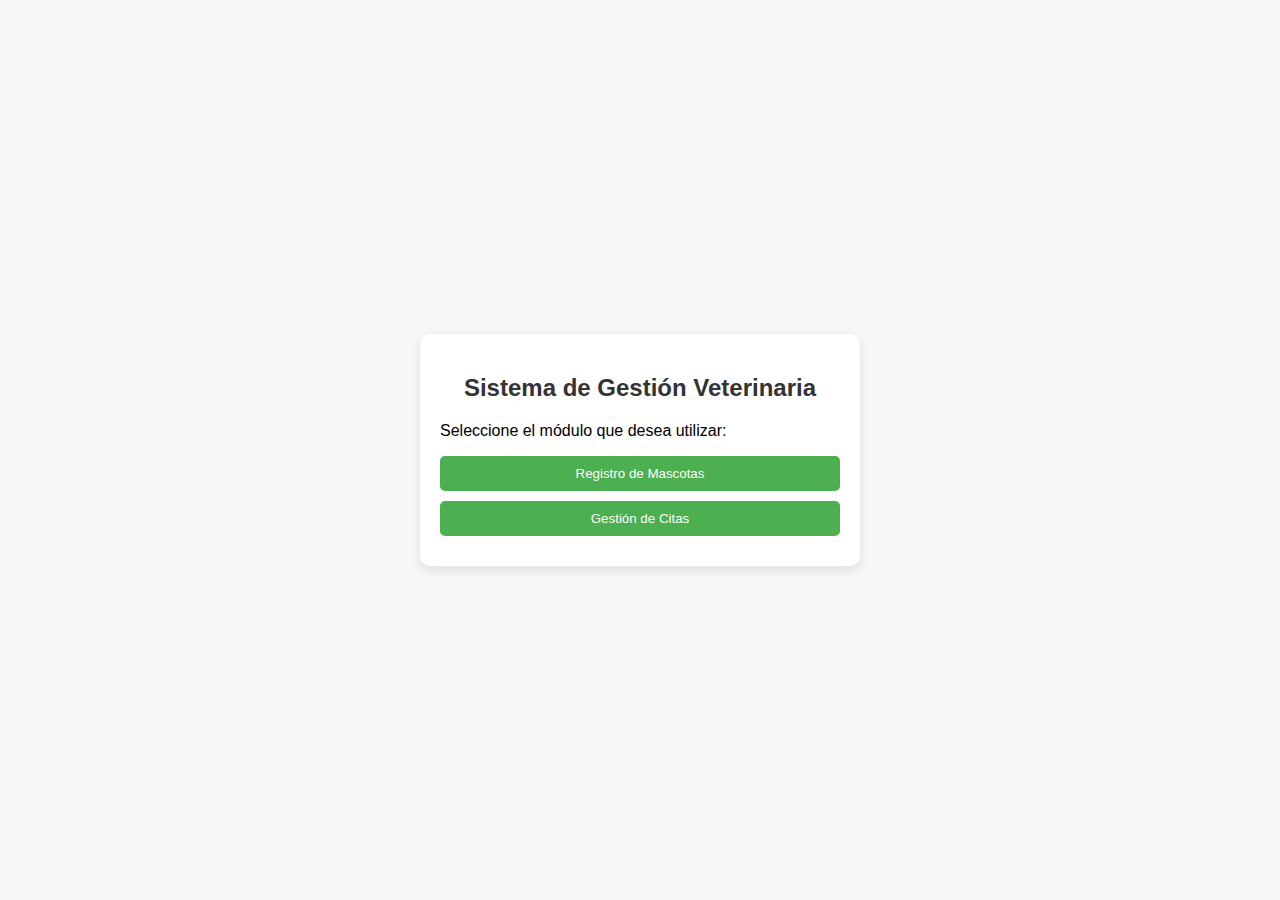
<file: index.html>
<!DOCTYPE html>
<html lang="es">
<head>
    <meta charset="UTF-8">
    <meta name="viewport" content="width=device-width, initial-scale=1.0">
    <title>Inicio - Sistema Veterinario</title>
    <link rel="stylesheet" href="styles.css">
</head>
<body>
    <div class="container">
        <h2>Sistema de Gestión Veterinaria</h2>
        <p>Seleccione el módulo que desea utilizar:</p>

        <button onclick="window.location.href='registroMascota.html'">Registro de Mascotas</button> 
        <br>
        <button onclick="window.location.href='cita.html'">Gestión de Citas</button>
    </div>
</body>
</html>
</file>
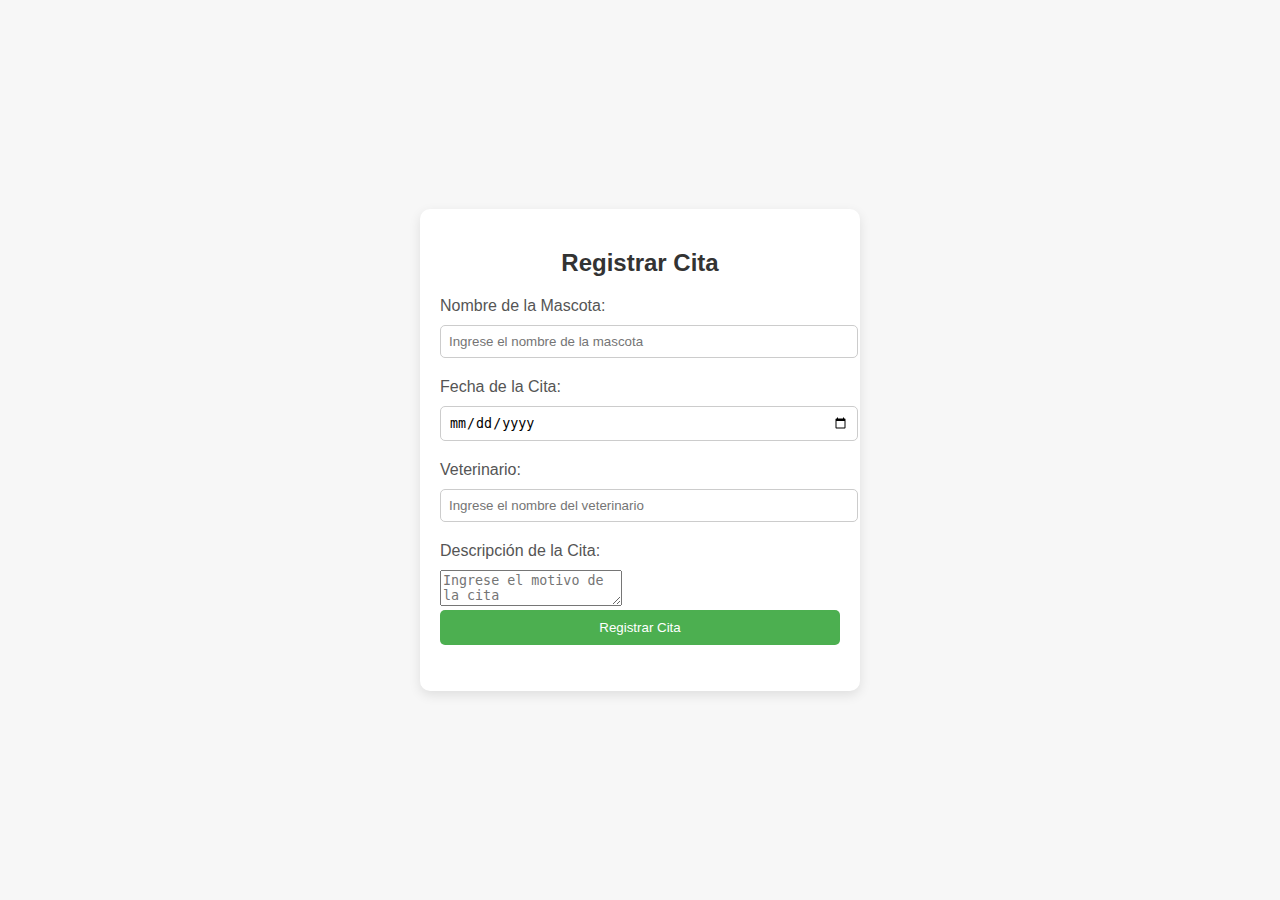
<file: cita.html>
<!DOCTYPE html>
<html lang="es">
<head>
    <meta charset="UTF-8">
    <meta name="viewport" content="width=device-width, initial-scale=1.0">
    <title>Gestión de Citas - Sistema Veterinario</title>
    <link rel="stylesheet" href="styles.css">
</head>
<body>
    <div class="container">
        <h2>Registrar Cita</h2>
        <form id="appointmentForm">
            <label for="petName">Nombre de la Mascota:</label>
            <input type="text" id="petName" placeholder="Ingrese el nombre de la mascota" required>

            <label for="appointmentDate">Fecha de la Cita:</label>
            <input type="date" id="appointmentDate" required>

            <label for="vet">Veterinario:</label>
            <input type="text" id="vet" placeholder="Ingrese el nombre del veterinario" required>

            <label for="description">Descripción de la Cita:</label>
            <textarea id="description" placeholder="Ingrese el motivo de la cita" required></textarea>

            <button type="submit">Registrar Cita</button>
        </form>
        <p id="appointmentMessage"></p>
    </div>

    <script src="appointment.js"></script>
</body>
</html>
</file>
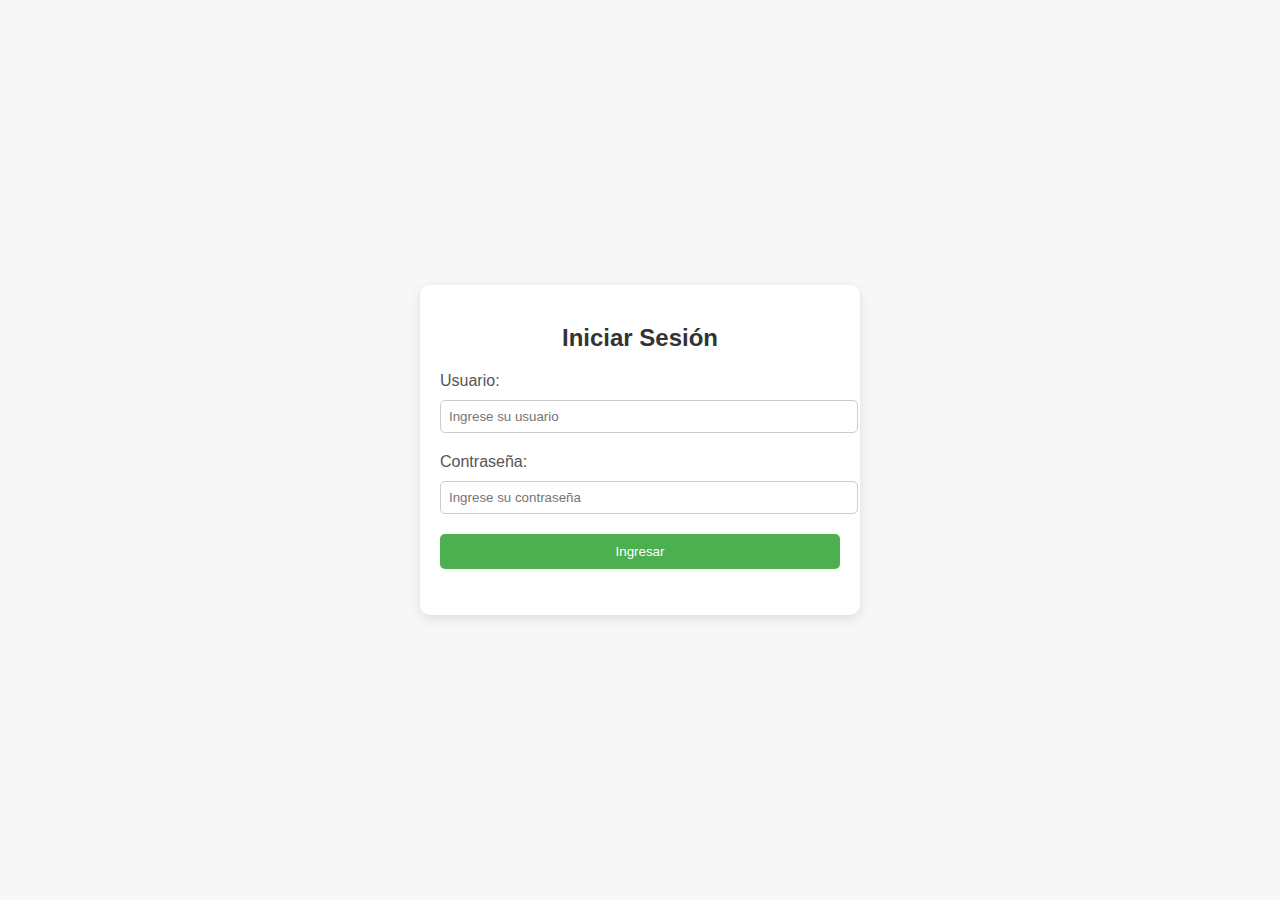
<file: login.html>
<!DOCTYPE html>
<html lang="es">
<head>
    <meta charset="UTF-8">
    <meta name="viewport" content="width=device-width, initial-scale=1.0">
    <title>Login - Sistema Veterinario</title>
    <link rel="stylesheet" href="styles.css">
</head>
<body>
    <div class="container">
        <h2>Iniciar Sesión</h2>
        <form id="loginForm">
            <label for="username">Usuario:</label>
            <input type="text" id="username" placeholder="Ingrese su usuario" required>

            <label for="password">Contraseña:</label>
            <input type="password" id="password" placeholder="Ingrese su contraseña" required>

            <button type="submit">Ingresar</button>
        </form>
        <p id="loginMessage"></p>
    </div>

    <script>
        document.getElementById('loginForm').addEventListener('submit', function(event) {
            event.preventDefault();

            const username = document.getElementById('username').value;
            const password = document.getElementById('password').value;
            const loginMessage = document.getElementById('loginMessage');

            // Simulamos una autenticación exitosa
            if (username === 'admin' && password === '1234') {
                window.location.href = 'index.html'; // Redirecciona al index
            } else {
                loginMessage.textContent = 'Usuario o contraseña incorrectos';
                loginMessage.style.color = 'red';
            }
        });
    </script>
</body>
</html>
</file>
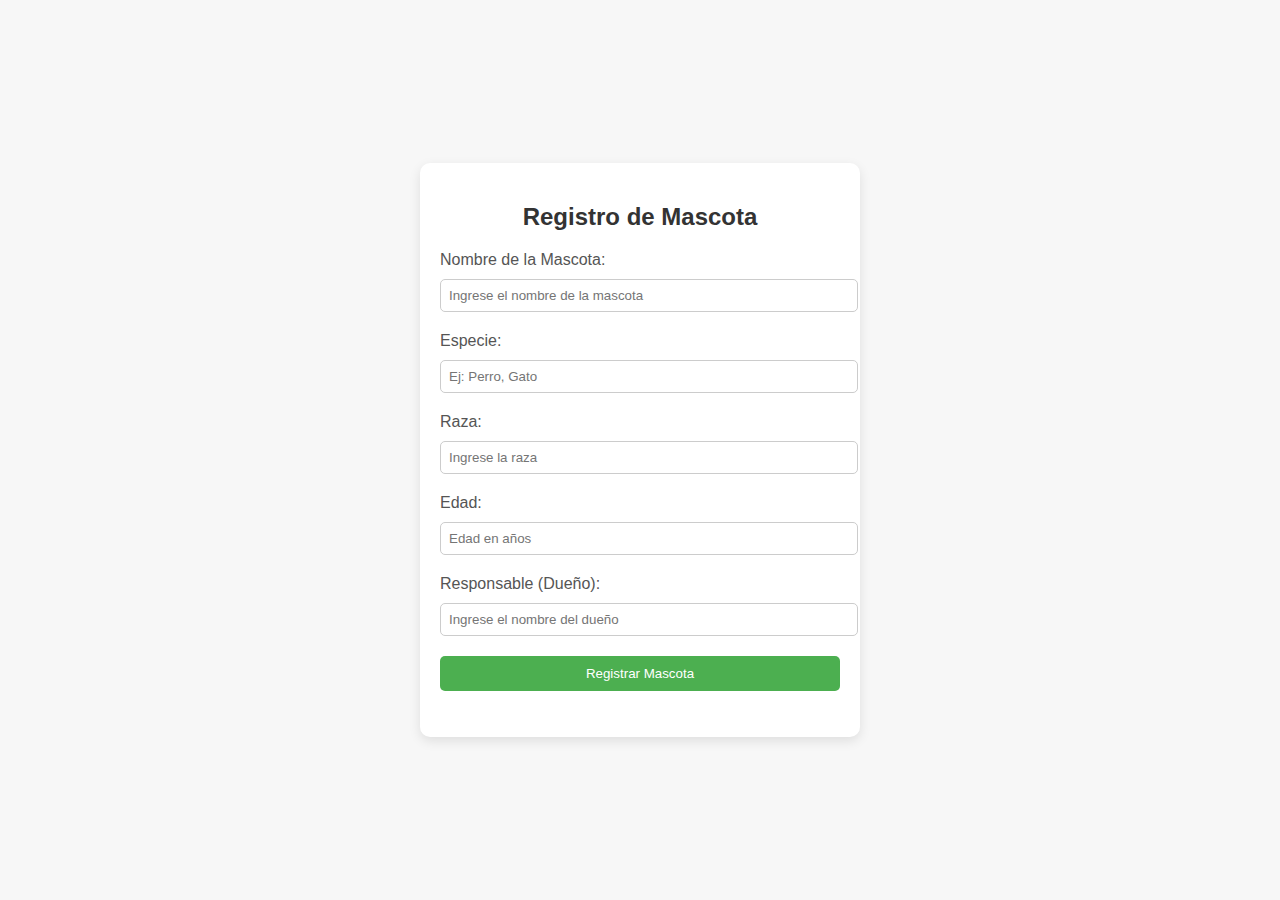
<file: registroMascota.html>
<!DOCTYPE html>
<html lang="es">
<head>
    <meta charset="UTF-8">
    <meta name="viewport" content="width=device-width, initial-scale=1.0">
    <title>Registro de Mascotas - Sistema Veterinario</title>
    <link rel="stylesheet" href="styles.css">
</head>
<body>
    <div class="container">
        <h2>Registro de Mascota</h2>
        <form id="petForm">
            <label for="petName">Nombre de la Mascota:</label>
            <input type="text" id="petName" placeholder="Ingrese el nombre de la mascota" required>

            <label for="species">Especie:</label>
            <input type="text" id="species" placeholder="Ej: Perro, Gato" required>

            <label for="breed">Raza:</label>
            <input type="text" id="breed" placeholder="Ingrese la raza" required>

            <label for="age">Edad:</label>
            <input type="number" id="age" placeholder="Edad en años" required>

            <label for="owner">Responsable (Dueño):</label>
            <input type="text" id="owner" placeholder="Ingrese el nombre del dueño" required>

            <button type="submit">Registrar Mascota</button>
        </form>
        <p id="petMessage"></p>
    </div>

    <script src="script.js"></script>
</body>
</html>
</file>
<file: styles.css>
/* styles.css */
body {
    font-family: Arial, sans-serif;
    background-color: #f7f7f7;
    display: flex;
    justify-content: center;
    align-items: center;
    height: 100vh;
    margin: 0;
}

.login-container {
    background-color: #fff;
    padding: 20px;
    border-radius: 8px;
    box-shadow: 0px 4px 12px rgba(0, 0, 0, 0.1);
    width: 300px;
}

.container {
    background-color: #fff;
    padding: 20px;
    border-radius: 10px;
    box-shadow: 0px 4px 12px rgba(0, 0, 0, 0.1);
    width: 400px;
}

h2 {
    text-align: center;
    margin-bottom: 20px;
    color: #333;
}

label {
    display: block;
    margin-bottom: 10px;
    color: #555;
}

input {
    width: 100%;
    padding: 8px;
    margin-bottom: 20px;
    border: 1px solid #ccc;
    border-radius: 5px;
}

button {
    width: 100%;
    padding: 10px;
    margin-bottom: 10px;
    background-color: #4CAF50;
    color: white;
    border: none;
    border-radius: 5px;
    cursor: pointer;
}

button:hover {
    background-color: #45a049;
}

#petMessage {
    text-align: center;
    color: green;
}

#loginMessage {
    color: red;
    text-align: center;
}
</file>
